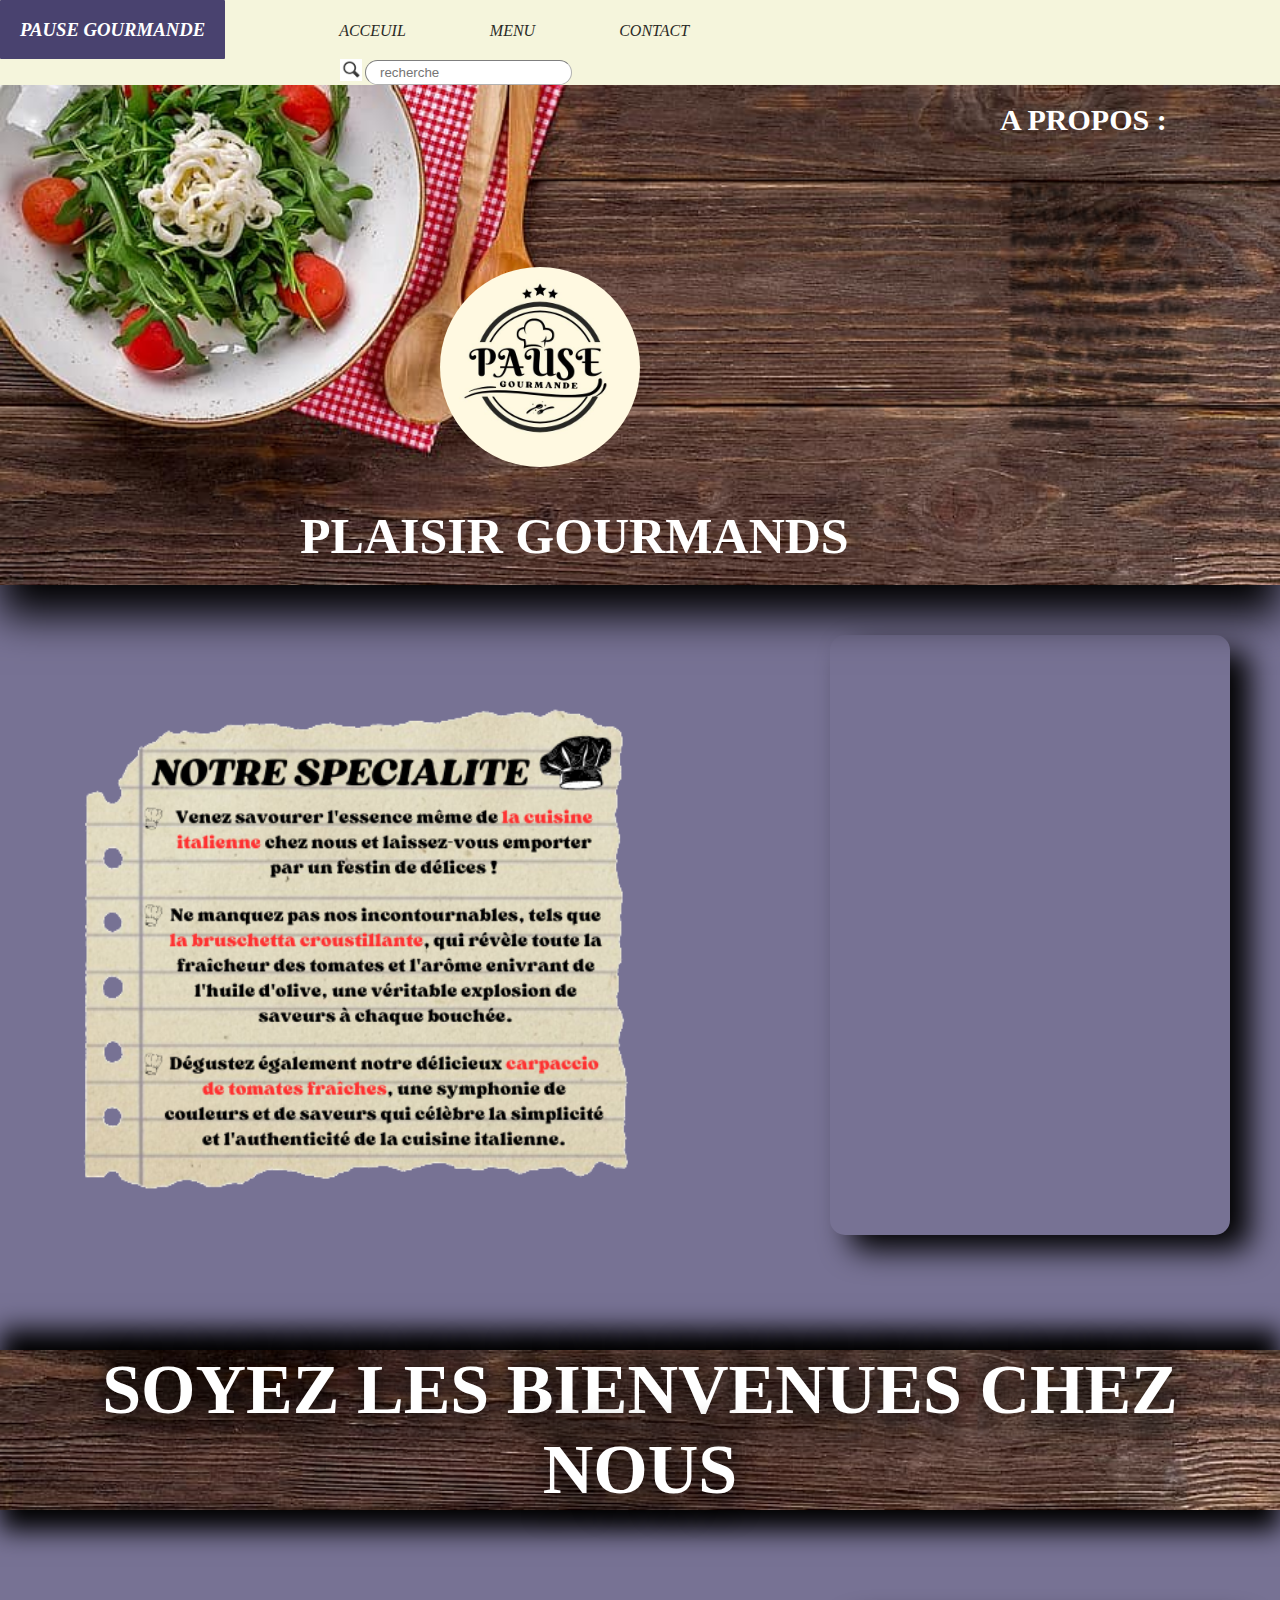
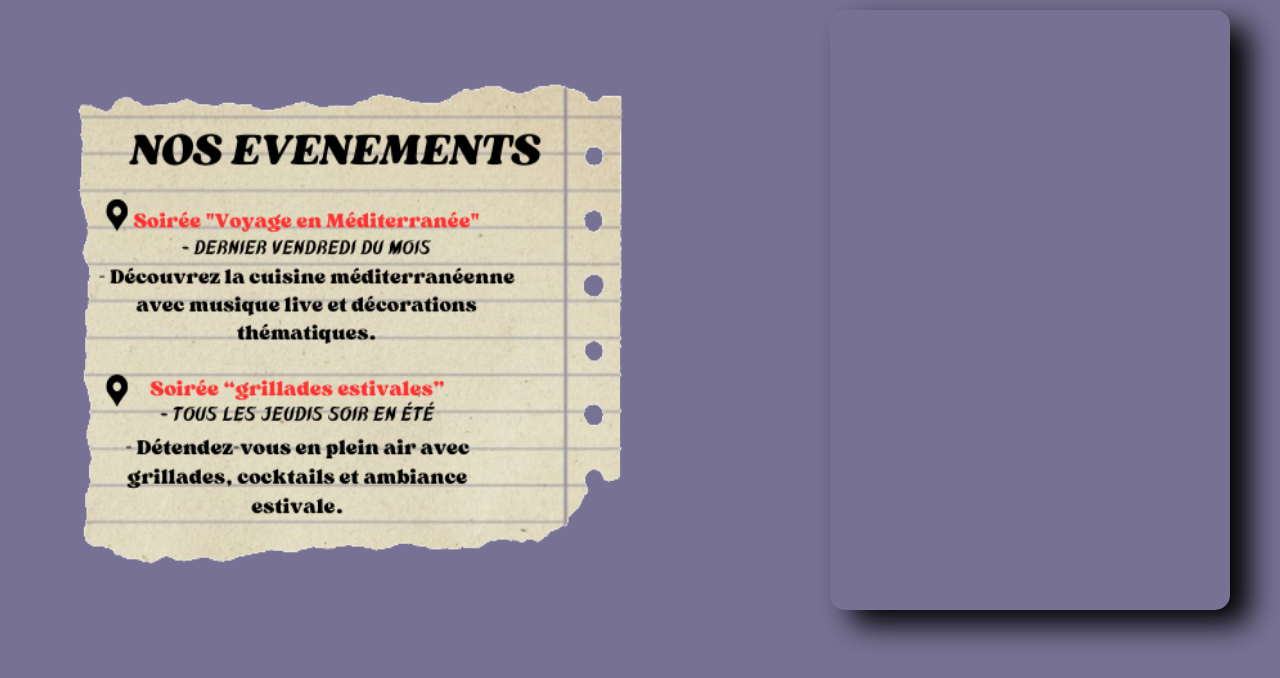
<file: index.html>
<!DOCTYPE html>
<html>
    <head>
        <title>PAUSE GOURMANDE</title>
        <meta charset="utf-8">
        <link rel="stylesheet" href="style.css">
        <meta name="desricption" content="enfin un site qui vous fera enter dans notre plaisir culinaire !">
        <link rel="icon" type="image/png" href="PG.png">
    </head>
    <body>
        
        
        <article class="menuu">
            <div class="logo"><h3>PAUSE GOURMANDE</h3></div>
            <div class="a"><a href="index.html" class="accueil" >ACCEUIL</a></div>
            <div class="a"><a href="menu.html" class="menu" target="_self">MENU</a></div>
            <div class="a"><a href="contact.html" class="contact" target="_self">CONTACT</a></div>
            
            
            <div class="input">
                <div class="losearch"><img src="download.jpg" alt="search" width="22px" height="22px"></div>
                <div class="search"></div>
                <input class="rech" type="search" placeholder="recherche">
            </div>
        </article>

           
      
        <header class="header">
            <br>
            <div class="apr">A PROPOS :</div>
            <footer class="intro"> 
                <div class="sav"></div>  
                <div class="ensavoir">
                <h3><strong>PAUSE GOURMANDE</strong>, Plongez dans une expérience culinaire inoubliable au cœur de notre restaurant. Des plats préparés avec soin, des ingrédients frais et une ambiance chaleureuse vous attendent.</h3> </div>  
            </footer>
            <p class="sous"><strong>PLAISIR GOURMANDS</strong></p>
        </header>
        
        
        <div class="tab2">
            <div class="slideshow">
                <div class="slide" style="background-image: url('image4.jpg');"></div>
                <div class="slide" style="background-image: url('image5.jpg');"></div>
                <div class="slide" style="background-image: url('image6.jpg');"></div>
              </div>
        </div>

        <div class="container1">
            <img class="image_f" src="NOTRE SPECIALITE (1).png"/>
        </div>

<div class="ecri"><h1 align="center">SOYEZ LES BIENVENUES CHEZ NOUS</h1></div>

        <div class="tab1">
            <div class="slideshow">
                <div class="slide" style="background-image: url('image1.jpg');"></div>
                <div class="slide" style="background-image: url('image2.jpg');"></div>
                <div class="slide" style="background-image: url('image3.jpg');"></div>
              </div>
        </div>

        <div class="container2">
            <img class="image_f2" src="NOS EVENEMENTS (1).png"/>
        </div>
    </body>
</html>
</file>
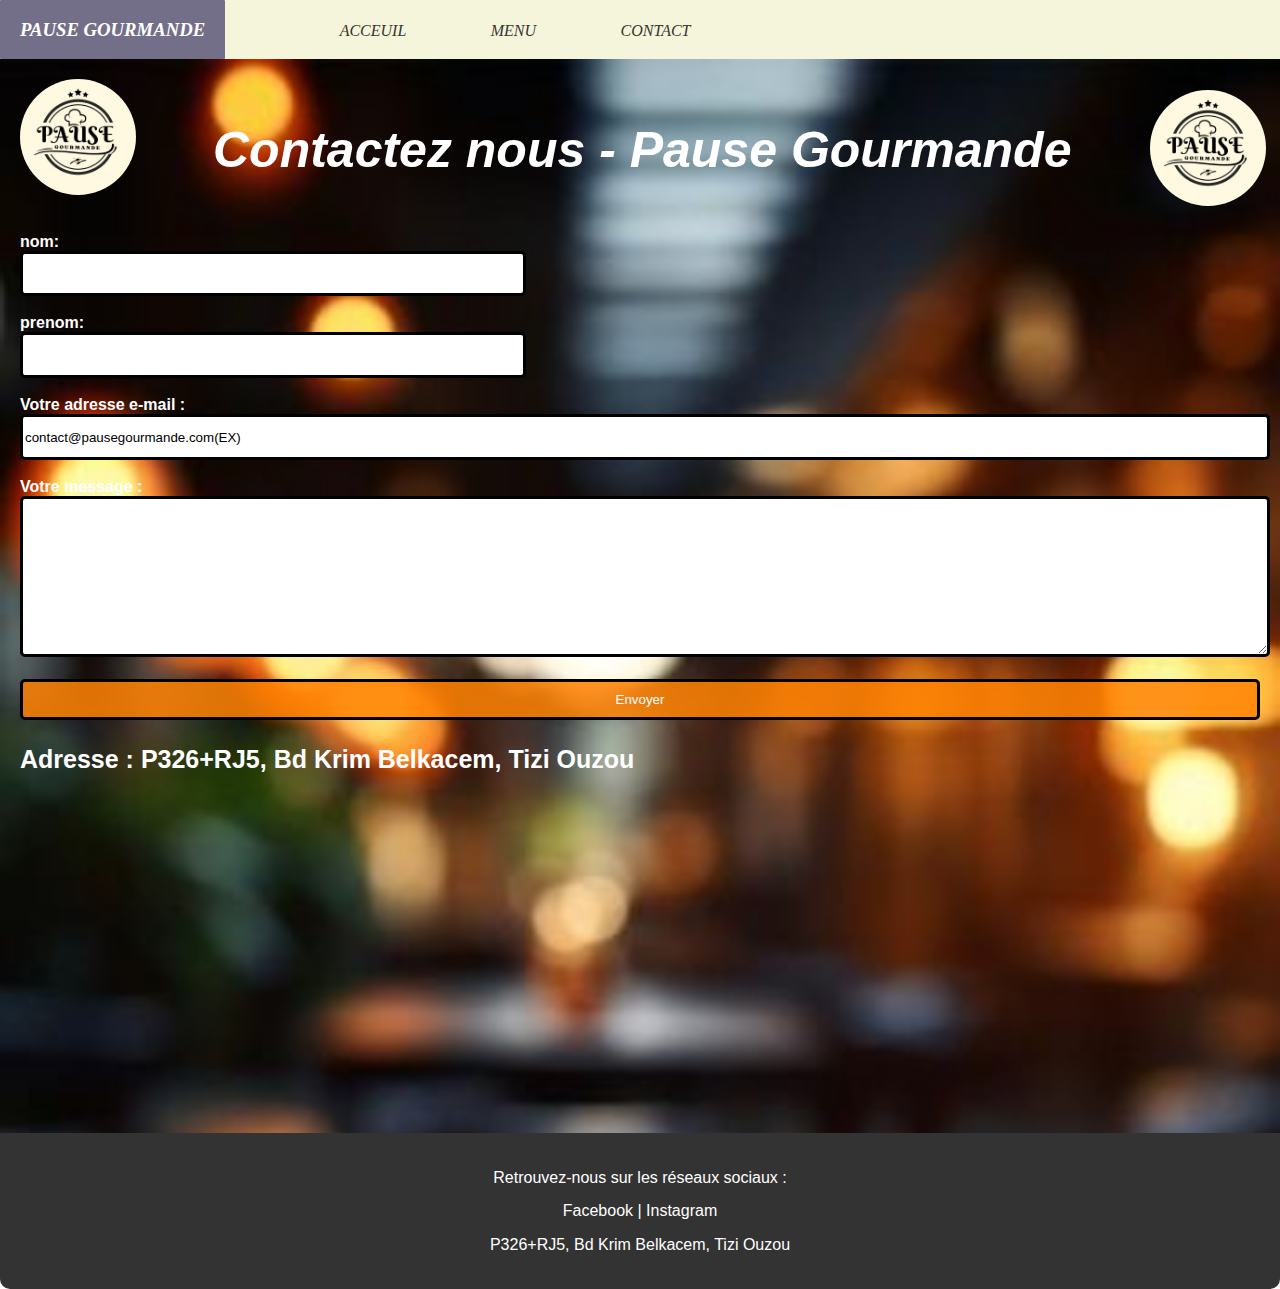
<file: contact.html>
<!DOCTYPE html>
<html lang="fr">
<head>
    <meta charset="UTF-8">
    <meta name="viewport" content="width=device-width, initial-scale=1.0">
    <title>Contact - Pause Gourmande</title>
    <link rel="stylesheet" href="contact.css">
    <link rel="icon" type="image/png" href="PG.png">

<div class="menuu">
<div class="logo"><h3>PAUSE GOURMANDE</h3></div>
<div class="a"><a href="index.html" class="acceuil">ACCEUIL</a></div>
<div class="a"><a href="menu.html" class="menu" target="_self">MENU</a></div>
<div class="a"><a href="contact.html" class="contact" target="_self">CONTACT</a></div></div>


   
</head>
<body>
    <div class="container">
    <footer class="introo"></footer>
    <footer class="introoo"></footer>
    
        <div class="cont">Contactez nous - Pause Gourmande</div> <br> <br> <br>
        
        
        <form action="submit.php" method="POST">

            <label for="nom">nom:</label><br>
            <input type="nom" id="email" name="nom"  required><br><br>

            <label for="prenom">prenom:</label><br>
            <input type="prenom" id="email" name="prenom" required><br><br>


            <label for="email">Votre adresse e-mail :</label><br>
            <input type="email" id="email" name="email" value="contact@pausegourmande.com(EX)" required><br><br>

            <label for="message">Votre message :</span></label><br>
            <textarea id="message" name="message" rows="4" required></textarea><br><br>

           <input type="submit" value="Envoyer">
        </form>
        
        <div class="adresses"><p>Adresse : P326+RJ5, Bd Krim Belkacem, Tizi Ouzou</p></div>
        <iframe id="map" src="https://www.google.com/maps/embed?pb=!1m18!1m12!1m3!1d3197.5409034391917!2d4.045045415256494!3d36.72334897996579!2m3!1f0!2f0!3f0!3m2!1i1024!2i768!4f13.1!3m3!1m2!1s0x127fb48c0bfa6c99%3A0x422edd2decceddf1!2sP326%2BRJ5%2C%20Boulevard%20Krim%20Belkacem%2C%20Tizi%20Ouzou!5e0!3m2!1sen!2sdz!4v1621272804575!5m2!1sen!2sdz" frameborder="0" style="border:0;" allowfullscreen="" aria-hidden="false" tabindex="0"></iframe>
    </div>

    <footer>
        <p>Retrouvez-nous sur les réseaux sociaux :</p>
        <a href="https://www.facebook.com/pause gourmande">Facebook</a> | <a href="https://www.instagram.com/_pause_gourmande">Instagram</a><br>
        <p>P326+RJ5, Bd Krim Belkacem, Tizi Ouzou</p>
    </footer>
</body>
</html>
</file>
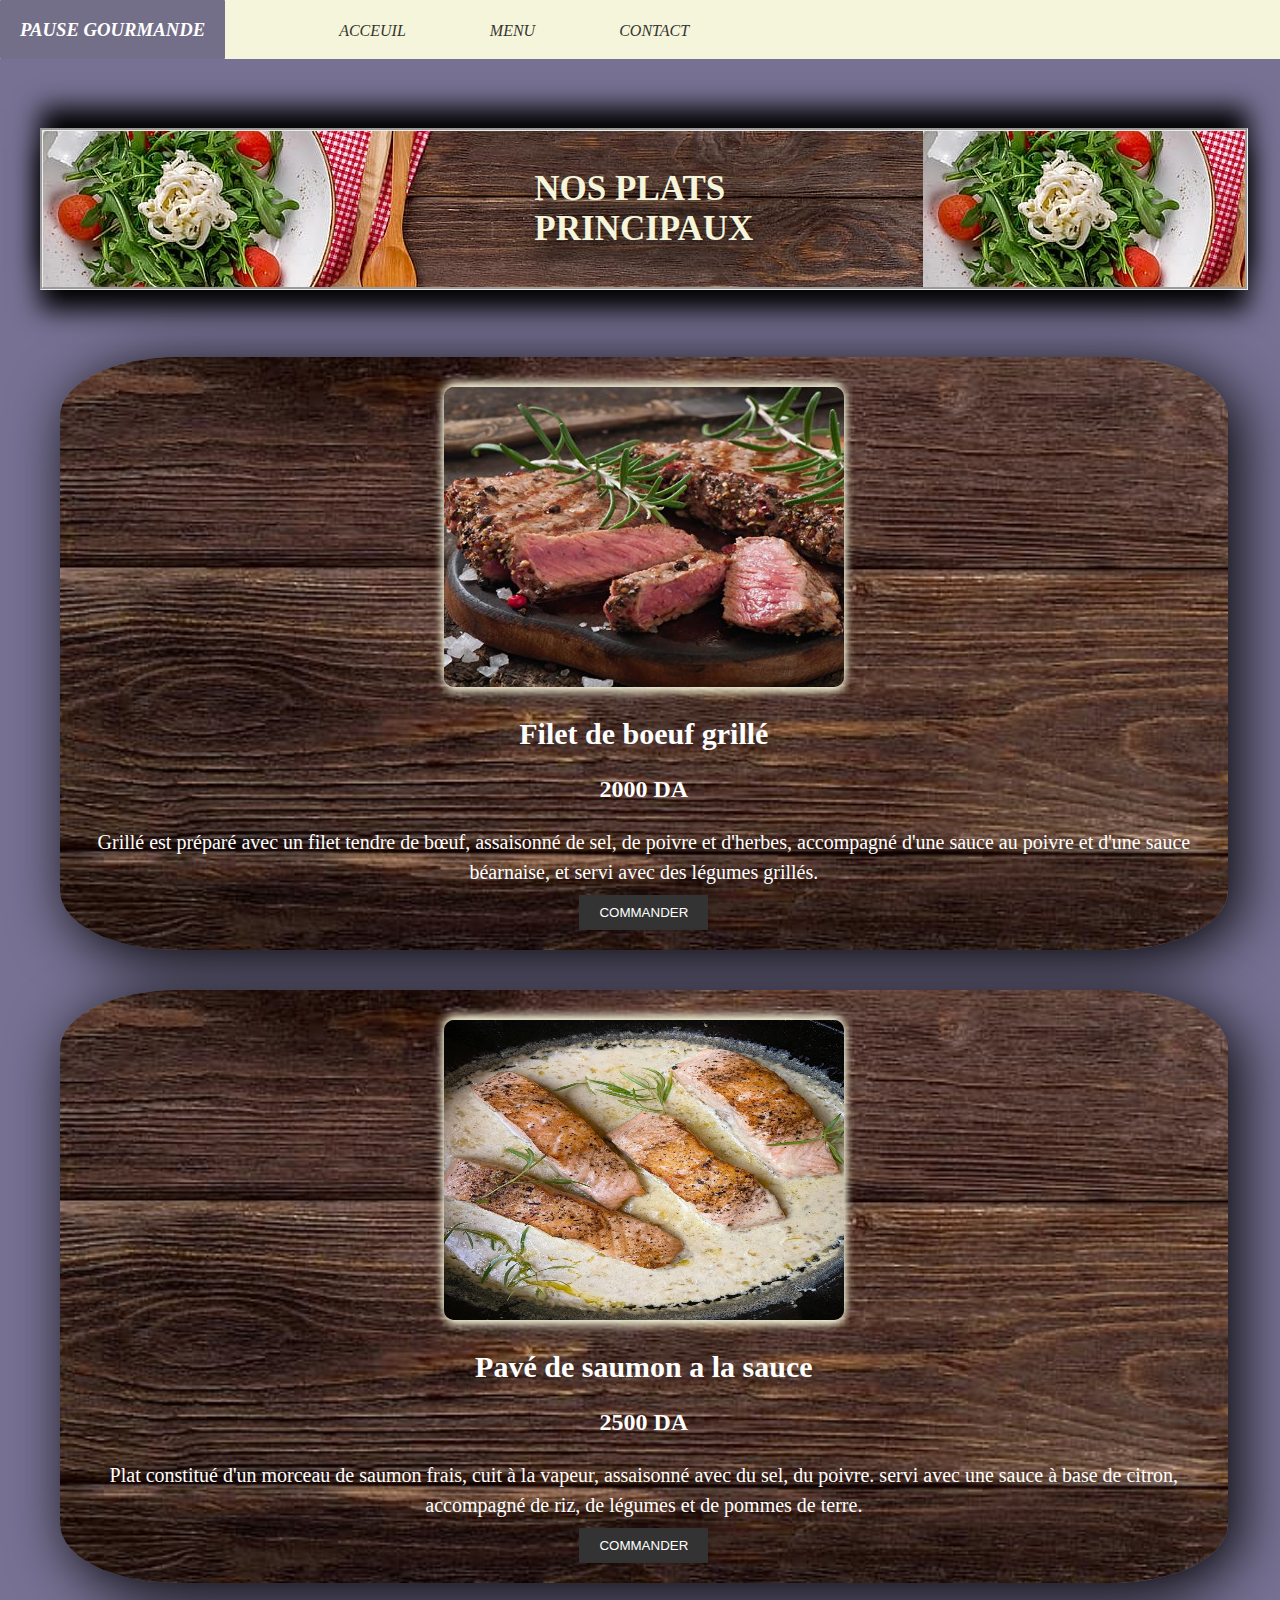
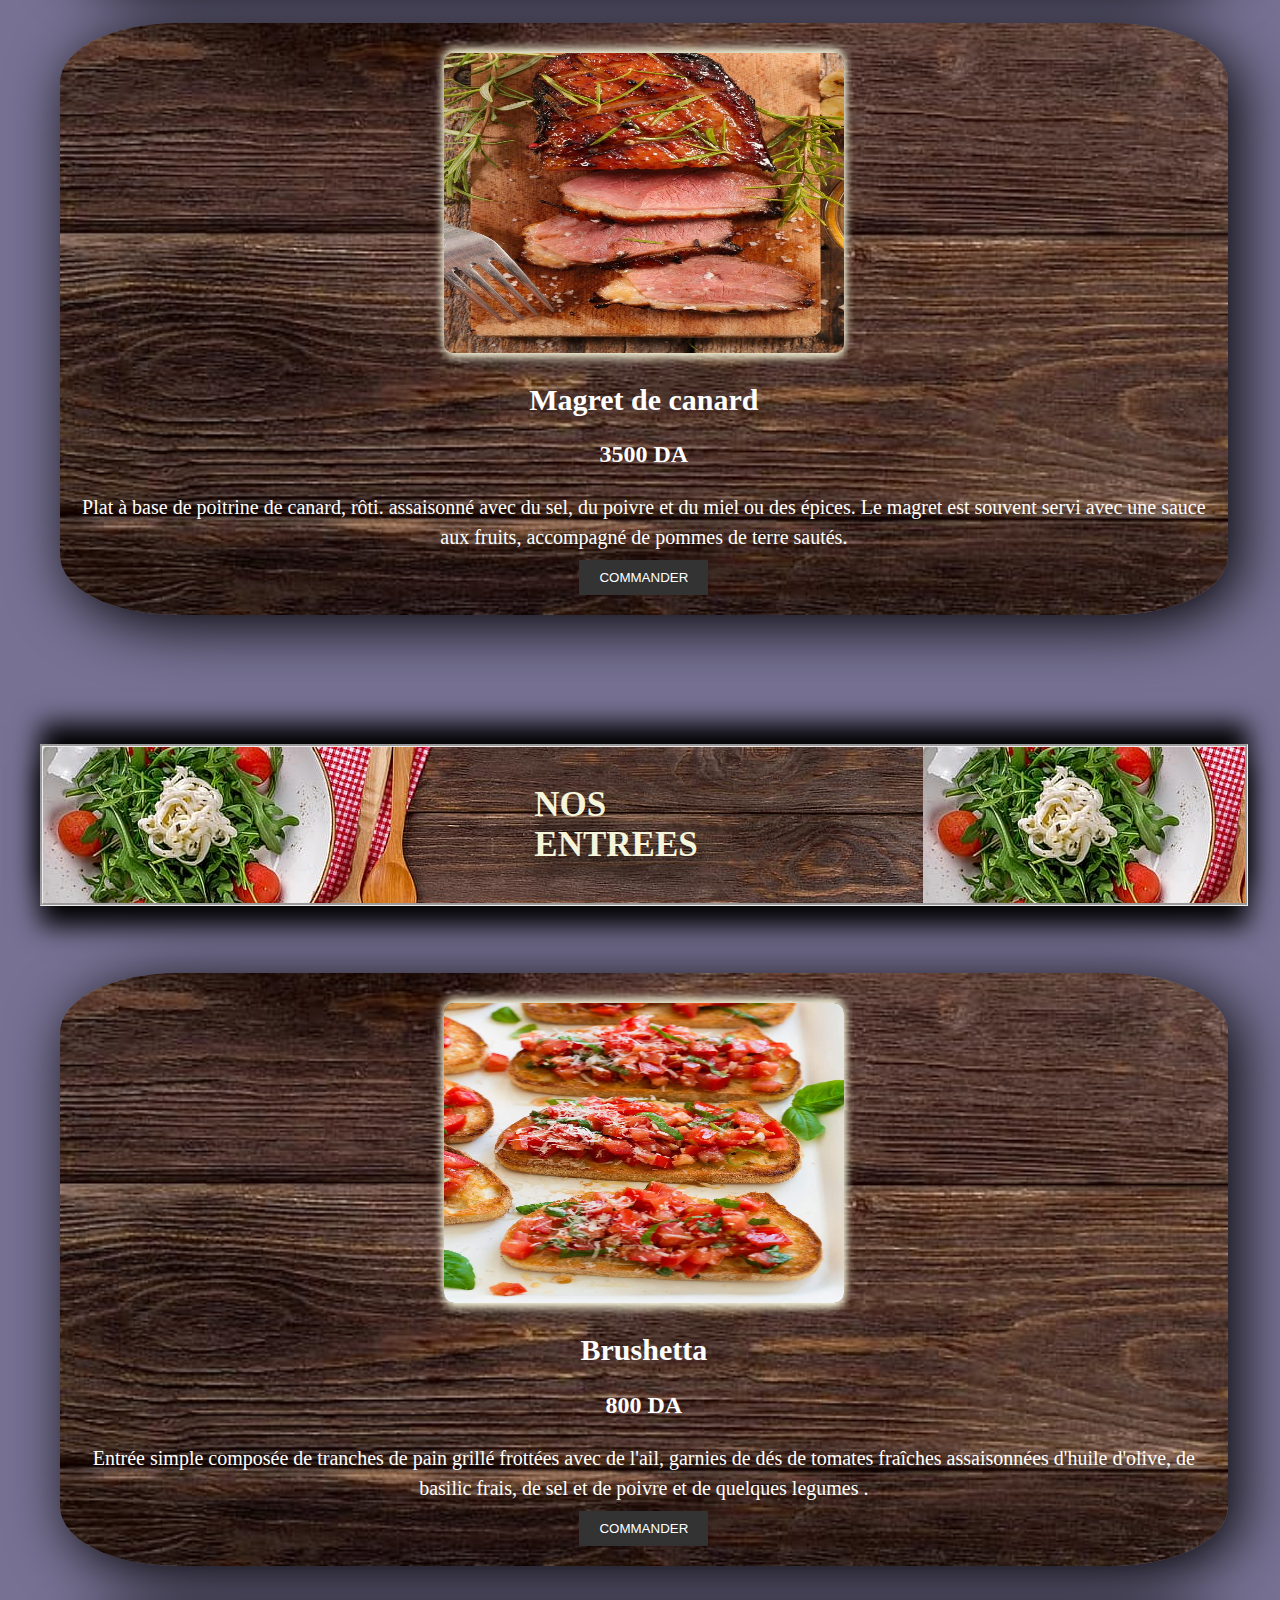
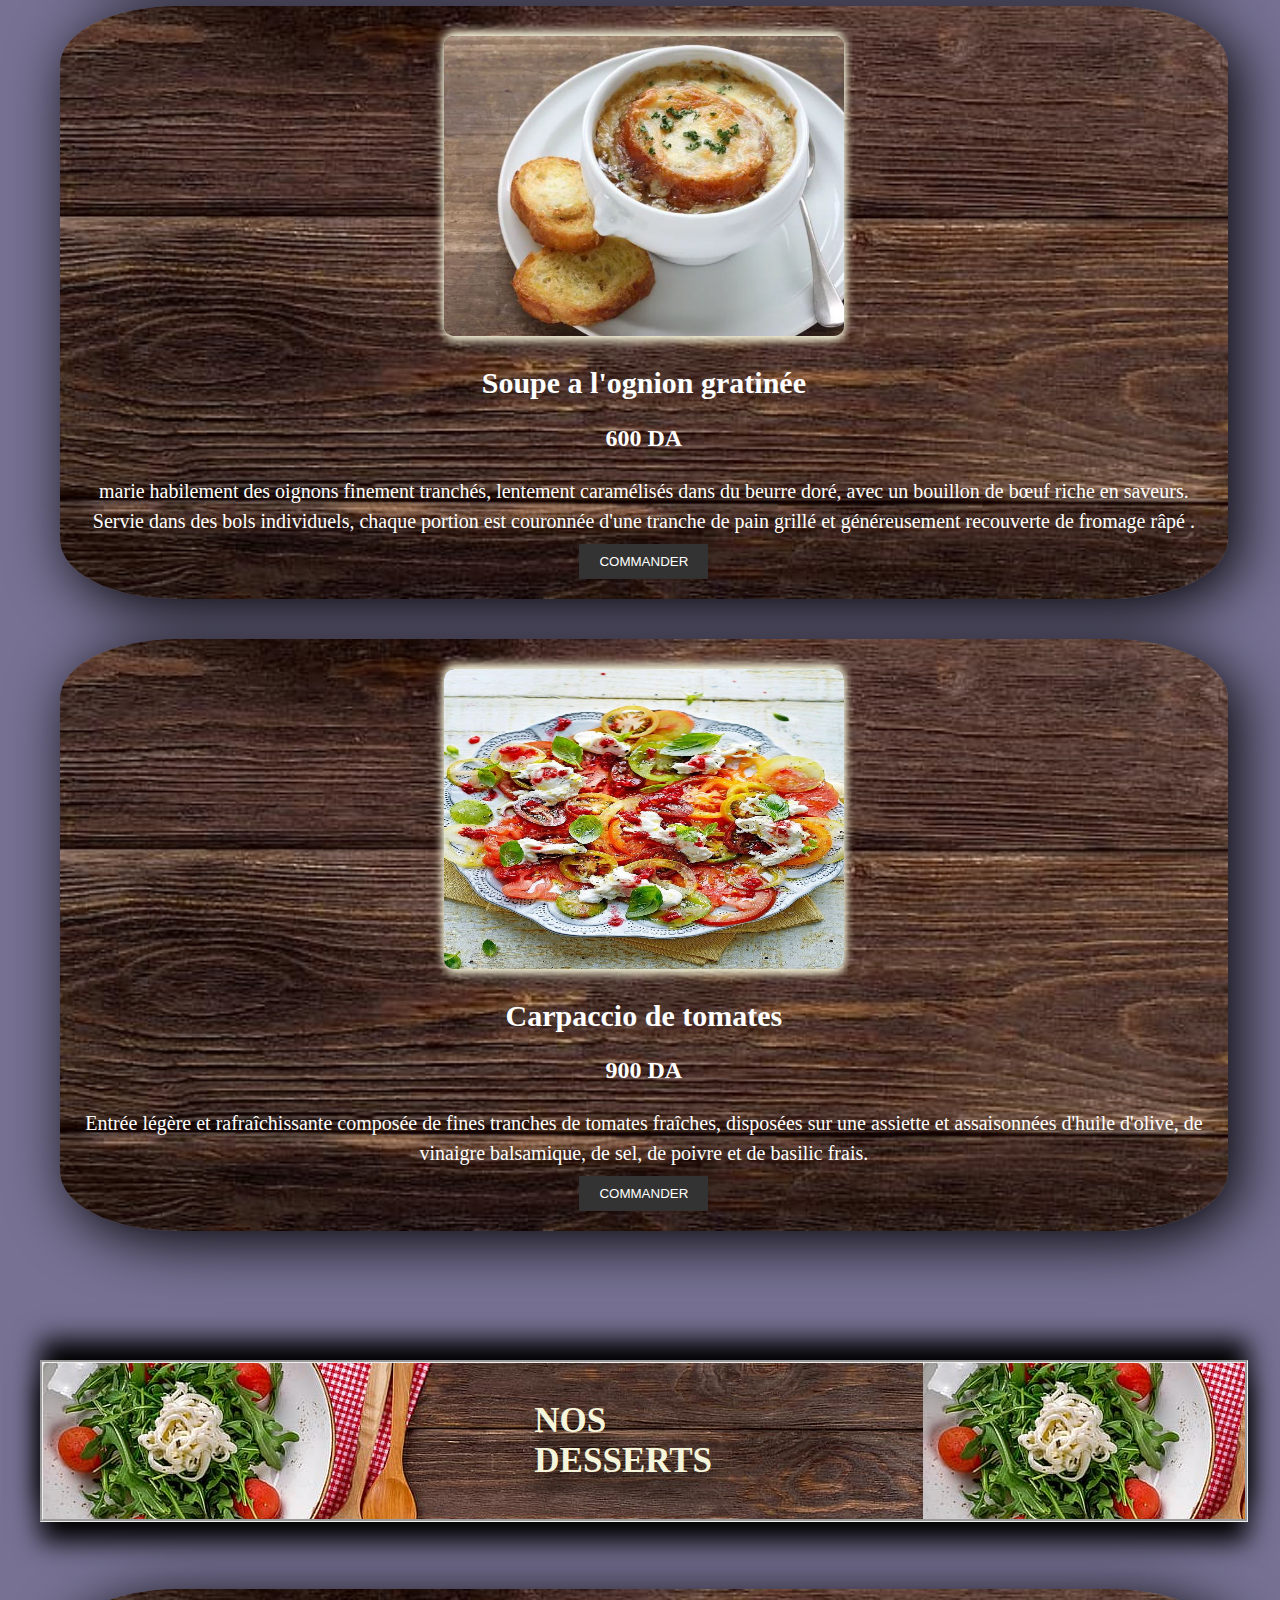
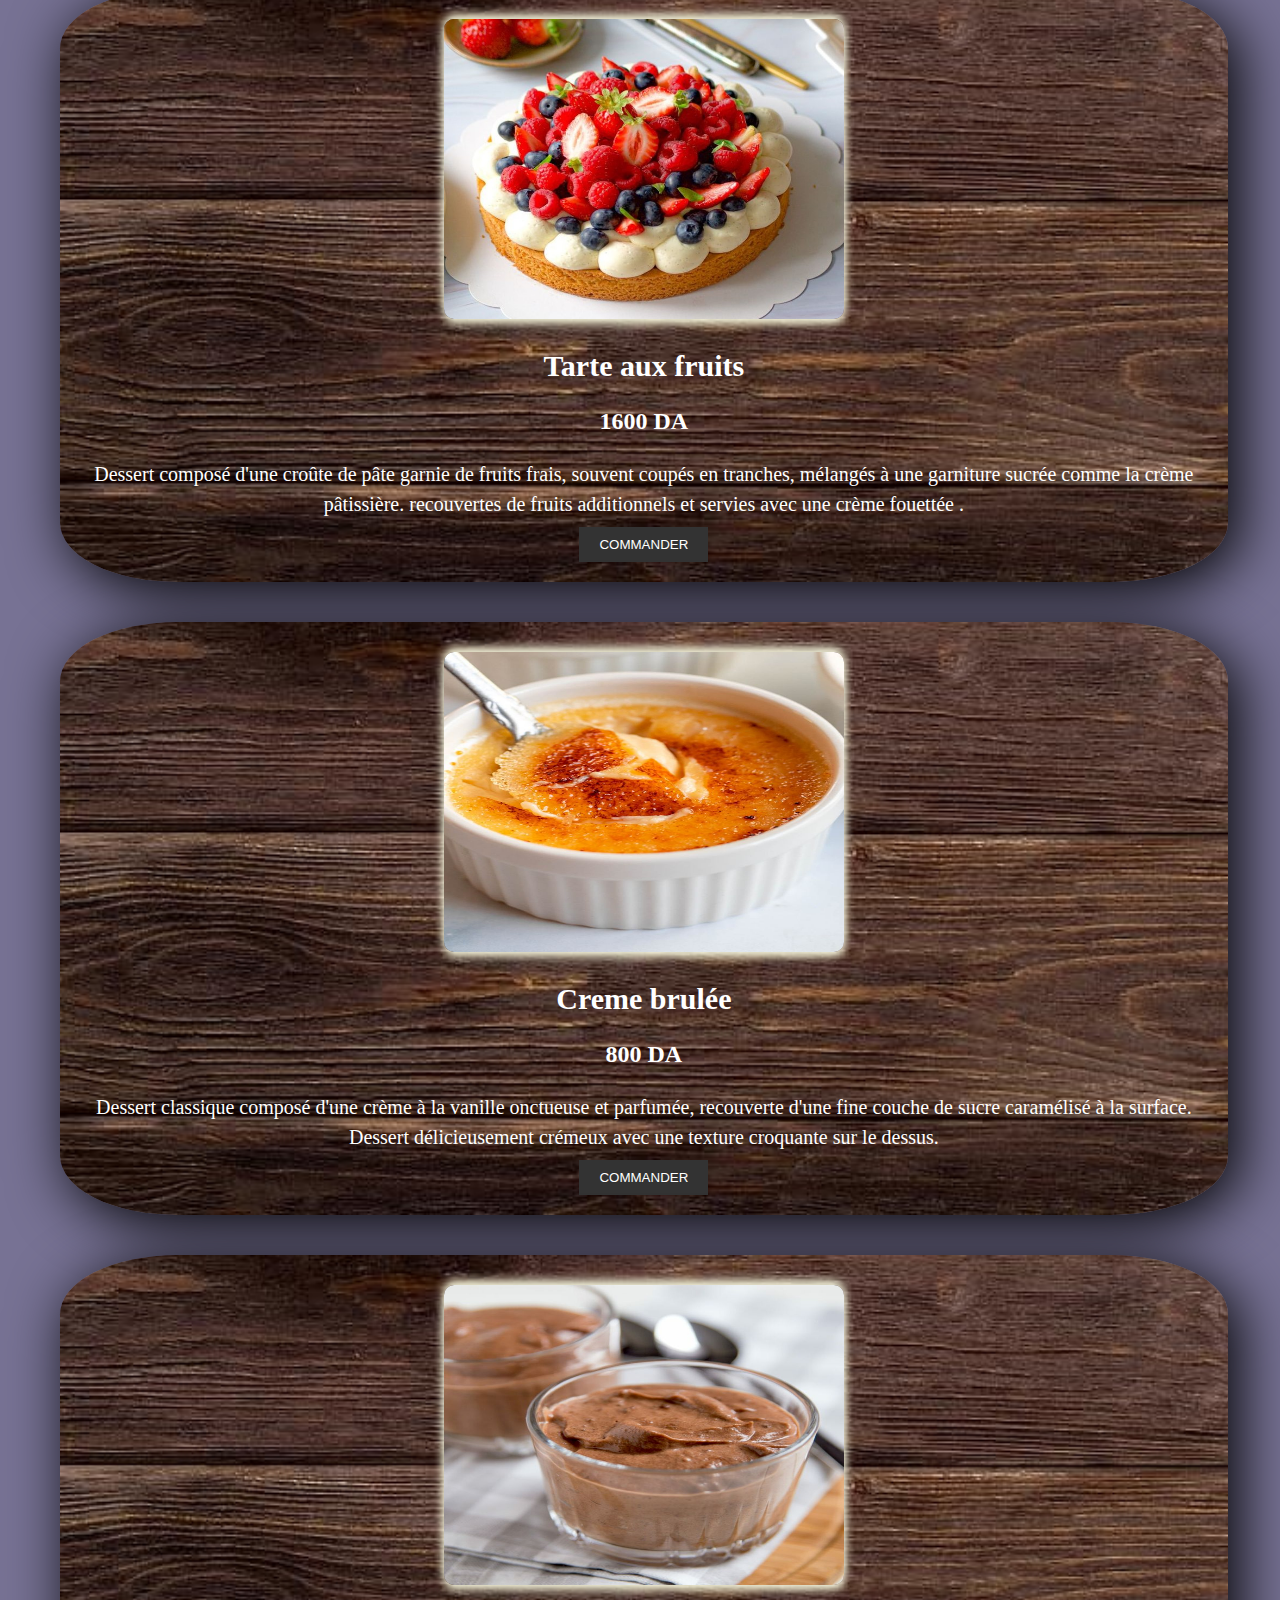
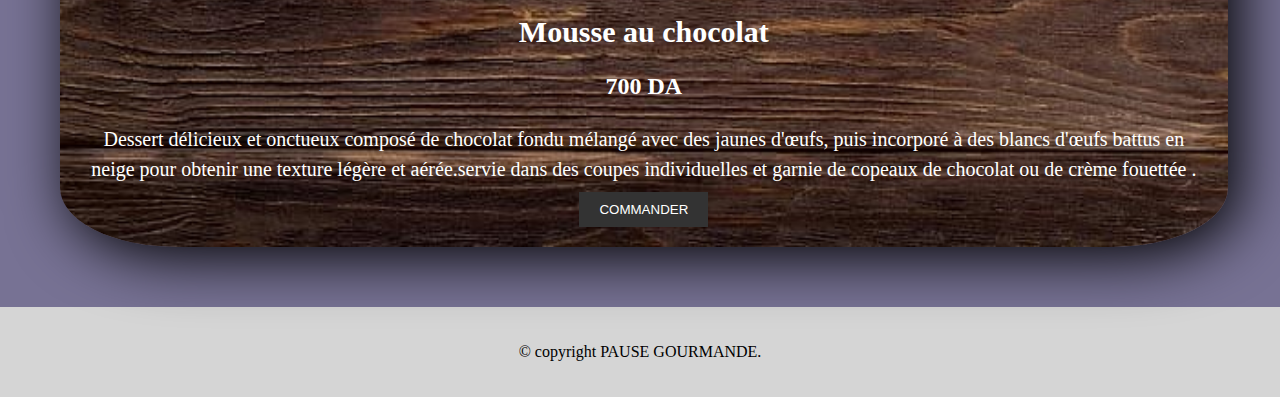
<file: menu.html>
<!DOCTYPE html>
<html>
<head>
  <title> 
     PAUSE GOURMANDE
 </title>
  <link rel="stylesheet" href="menu.css">
  <link rel="icon" type="image/png" href="PG.png">
</head>
  
<body>
<article class="menuu">
<div class="logo"><h3>PAUSE GOURMANDE</h3></div>
<div class="a"><a href="index.html" class="acceuil">ACCEUIL</a></div>
<div class="a"><a href="#" class="menu">MENU</a></div>
<div class="a"><a href="contact.html" class="contact" target="_self">CONTACT</a></div>
</article>

<main>
    <section class="section">
    <h2 class="category">
      NOS PLATS PRINCIPAUX </h2> <br>
    
    <div class="product">
      <img class="product-image" src="boeuf.jpg" alt="Produit 1">
      <h2>Filet de boeuf grillé</h2>
          <p class="plat-price">2000 DA</p>
          <p class="plat-description">Grillé est préparé avec un filet tendre de bœuf, assaisonné de sel, de poivre et d'herbes, accompagné d'une sauce au poivre et d'une sauce béarnaise, et servi avec des légumes grillés.<br></p>
          <form>
            <button type="submit">COMMANDER</button>
          </form>
    </div>
    <div class="product">
      <img class="product-image" src="Saumon,.jpg" alt="Produit 2">
      <h2>Pavé de saumon a la sauce</h2>
          <p class="plat-price">2500 DA</p>
          <p class="plat-description">Plat constitué d'un morceau de saumon frais, cuit à la vapeur, assaisonné avec du sel, du poivre. servi avec une sauce à base de citron, accompagné de riz, de légumes et de pommes de terre.<br></p>
          <form>
            <button type="submit">COMMANDER</button>
          </form>
    </div>
    <div class="product">
      <img class="product-image" src="Magrets de canard,.jpg" alt="Produit 3">
      <h2>Magret de canard</h2>
          <p class="plat-price">3500 DA</p>
          <p class="plat-description">Plat à base de poitrine de canard, rôti. assaisonné avec du sel, du poivre et du miel ou des épices. Le magret est souvent servi avec une sauce aux fruits, accompagné de pommes de terre sautés.<br></p>
          <form>
            <button class="submit" type="submit">COMMANDER</button>
          </form>
    </div>
    </section>


    <section class="section">
      <h2 class="category">NOS ENTREES</h2> <br>
      
      <div class="product">
        <img class="product-image" src="brushetta.jpg" alt="Produit 4">
        <h2>Brushetta</h2>
            <p class="plat-price">800 DA</p>
            <p class="plat-description">Entrée simple composée de tranches de pain grillé frottées avec de l'ail, garnies de dés de tomates fraîches assaisonnées d'huile d'olive, de basilic frais, de sel et de poivre et de quelques legumes .<br></p>
            <form>
              <button type="submit">COMMANDER</button>
            </form>
      </div>
      <div class="product">
        <img class="product-image" src="Soupe à l'oignon.jpg" alt="Produit 5">
        <h2>Soupe a l'ognion gratinée</h2>
            <p class="plat-price">600 DA</p>
            <p class="plat-description">marie habilement des oignons finement tranchés, lentement caramélisés dans du beurre doré, avec un bouillon de bœuf riche en saveurs. Servie dans des bols individuels, chaque portion est couronnée d'une tranche de pain grillé et généreusement recouverte de fromage râpé .<br></p>
            <form>
              <button type="submit">COMMANDER</button>
            </form>
      </div>
      <div class="product">
        <img class="product-image" src="Tomato carpaccio _ Jamie magazine recipes.jpg" alt="Produit 6">
        <h2>Carpaccio de tomates</h2>
            <p class="plat-price">900 DA</p>
            <p class="plat-description">Entrée légère et rafraîchissante composée de fines tranches de tomates fraîches, disposées sur une assiette et assaisonnées d'huile d'olive, de vinaigre balsamique, de sel, de poivre et de basilic frais. <br></p>
            <form>
              <button class="submit" type="submit">COMMANDER</button>
            </form>
      </div>
      </section>

      <section class="section">
        <h2 class="category">NOS DESSERTS</h2> <br>
        
        <div class="product">
          <img class="product-image" src="tarte.jpg" alt="Produit 7">
          <h2>Tarte aux fruits</h2>
              <p class="plat-price">1600 DA</p>
              <p class="plat-description">Dessert composé d'une croûte de pâte garnie de fruits frais, souvent coupés en tranches, mélangés à une garniture sucrée comme la crème pâtissière. recouvertes de fruits additionnels et servies avec une crème fouettée .<br></p>
              <form>
                <button type="submit">COMMANDER</button>
              </form>
        </div>
        <div class="product">
          <img class="product-image" src="Creme Brulee.jpg" alt="Produit 8">
          <h2>Creme brulée </h2>
              <p class="plat-price">800 DA</p>
              <p class="plat-description">Dessert classique composé d'une crème à la vanille onctueuse et parfumée, recouverte d'une fine couche de sucre caramélisé à la surface. Dessert délicieusement crémeux avec une texture croquante sur le dessus. <br></p>
              <form>
                <button type="submit">COMMANDER</button>
              </form>
        </div>
        <div class="product">
          <img class="product-image" src="Mousse au chocolat.jpg" alt="Produit 9">
          <h2>Mousse au chocolat</h2>
              <p class="plat-price">700 DA</p>
              <p class="plat-description">Dessert délicieux et onctueux composé de chocolat fondu mélangé avec des jaunes d'œufs, puis incorporé à des blancs d'œufs battus en neige pour obtenir une texture légère et aérée.servie dans des coupes individuelles et garnie de copeaux de chocolat ou de crème fouettée .<br></p>
              <form>
                <button class="submit" type="submit">COMMANDER</button>
              </form>
        </div>
        </section>
  </main>
  
  <footer>
    <p>© copyright PAUSE GOURMANDE.</p>
  </footer>
  
</body>
</html>
</file>
<file: style.css>
body{
   margin: 0;
   background-color:rgba(48, 41, 92, 0.658);
   background-size: cover;
   width:cover;
}

.header{
   margin-top: 0;
   margin-left: 0;
   margin-bottom:20px;
   width: cover;
   height: 500px;
   background-image: url(backcuisine.jpg) ;
   background-size:cover; 
   box-shadow: 0 30px 40px black;
   
}
.intro{
   background-image: url(PG.jpg);
   background-size: cover;
   height: 200px;
   width: 200px;
   margin-left: 440px;
   margin-top: 130px;
   border-radius: 100px;
   
   

}
.sav{
   margin-left: 200px;
   margin-bottom:200px;
   color: rgb(255, 255, 255);

}
.savoir{
   font-size: 20px;
   display: inline;
}
.ensavoir{
   display:inline-block;
   width: 200px;
   position: right;
   margin-right:0 ;
   margin-left: 570px;
   margin-top: -170px; 
   color: rgb(0, 0, 0);
   font-family:Comic Sans MS;
   font-size: 17px;
   filter: blur(2.2px);

   

}
.a{
   display: inline-block;
}
.sav{
   position: right;
   margin-left: 500px;
   color: rgb(255, 255, 255);
   font-family:Comic Sans MS;
   font-size: 25px;
   height: 20px;
   width: 150px;
   margin-top: 40px;
   margin-bottom: 0;
   display: inline-block;

}
.sous{
   margin-left: 300px;
   margin-top: 40px;
   color: rgb(255, 255, 255);
   font-family:Ink Free;
   font-size: 50px;

}

.tab2 {
   width: 400px;
   height: 600px;
   margin-left: 830px;
   margin-top: 50px;
   margin-bottom: 50px;
   border-radius: 15px;
   box-shadow: 20px 15px 30px rgb(0, 0, 0);
   overflow: hidden;
 }

.tab1 {
   width: 400px;
   height: 600px;
   margin-left: 830px;
   margin-top: 200px;
   margin-bottom: 50px;
   border-radius: 15px;
   box-shadow: 20px 15px 30px rgb(0, 0, 0);
   overflow: hidden;
 }


 .slideshow {
   width: 100%;
   height: 100%;
   position:relative;
 }
 
 .slide {
   width: 100%;
   height: 100%;
   position: absolute;
   opacity: 0;
   background-size: cover;
   background-position: center;
   animation: slide 10s infinite;
 }
 
 .slide:nth-child(1) {
   animation-delay:0s;
 }
 
 .slide:nth-child(2) {
   animation-delay: 5s;
 }
 
 .slide:nth-child(3) {
   animation-delay: 10s;
 }
 

 @keyframes slide {
   0% {
     opacity: 0;
   }
   20% {
     opacity: 1;
   }
   80% {
     opacity: 1;
   }
   100% {
     opacity: 0;
   } }

.menuu{
   padding: 0;
   display:inline-block;
   margin: 0;
   width: 100%;
   position:static;
   background-color:beige ;
   


}
.search{
   display: inline-block;
   margin-left: 360px;
   background-size: cover;
   width: 1px;


}
.losearch{
   width: 50px;
   margin-left: 340px;
   height: 0.2px;
}
.input{
   display: inline-block;

}
.rech{
   border-radius:15px ;
   padding: 4px;
   padding-inline: 14px;
   border-color: rgba(128, 128, 128, 0.603);
   border-width: 1.2px;
}
.logo{
   display:inline-block;
   margin-right: 70px;
   font-style: oblique;
   color: rgb(255, 255, 255);
   background-color: rgba(48, 41, 92, 0.658);
   padding-inline: 20px;
   font-family:Ink Free;
   border-radius: 1px;
   
   

}
.titre{
   margin-top: 15px;
   margin-inline:350px;
   margin-bottom: 100px;
   color: rgb(206, 206, 162);
   font-style: oblique;
}
.bien{
   margin-top: 40px;
   margin-bottom: 10px;
   margin-inline:390px;
   color: rgb(66, 66, 61);
   padding-bottom: 0;
   font-style: oblique;

}
.accueil{
     margin-inline: 30px;
     color: rgb(43, 43, 39);
     font-style:oblique;
     padding: 10px;
     font-family: mv boli;
     text-decoration: none;
   


}

.contact{
   margin-inline: 30px;
   color: rgb(43, 43, 39);
   font-style:oblique;
   padding: 10px;
   font-family: mv boli;
   text-decoration: none;
   


}
.menu{
   margin-inline: 30px;
   color: rgb(43, 43, 39);
   font-style:oblique;
   padding: 10px;
   font-family:mv boli;
   text-decoration: none;

}
.close{
   width: 1330px;
   height: 50px;
   margin-top: 50px;
   display: inline-flex;


}
.txtf{
   margin-left: 575px;
   font-family: Candara;
   font-size:14px ;
   margin-left: 0.1px;



}
.final{
   width: 1330px;
   height: 300px;
   
   background-size: cover;
   background-color: rgb(204, 204, 204);
   font-size: 12px;
   
}

.plus{
   display: inline-flex;
   color: gray;
}

.pr{
   margin-top: 100px;
   margin-left: 500px;
}
.nm{
   margin-left: 90px;
}
.product{
   margin-left:0px;
   display: flex;
   margin-block: 50px;

}
.fff{
   margin-inline: 100px;   
}
.fi{
   color: gray;
}
.mm{
   color: gray;
}
.nn{
   color: gray;
}
.a:hover{
   background-color: rgba(76, 70, 109, 0.493);
   padding-block: 16px;
   padding-inline: 0.1px;
   padding-top: 17.5px;
   color: #ffff;
   border-radius: 4px;
   

}
.co{
   color: gray;
}


.ensavoir:hover{
   color: rgb(209, 193, 193);
   filter: blur(0);
}
.logo:hover{
   background-color: rgba(16, 6, 75, 0.753);
}
.rech:hover{
   background-color: rgba(128, 128, 128, 0.466);
}
.titles{
   color: black;
   font-size: 16px;
}

.apr{
position: right;
margin-left:1000px;
color: #ffff;
font-family:Ink Free;
font-weight:900;
font-size: 30px;

}
.container1 {
   position: cover;
   width:900px; 
}

.image_f {
   width: 900px;
   height: 700px;
   margin-top:-700px;
   margin-left:-100px;
}


.container2 {
   position: cover;
   width: 700px; 
}

.image_f2 {
   width: 900px;
   height: 700px;
   margin-top:-750px;
   margin-left: -100px;

}


.ecri{
   font-size:35px;
   font-family:Cambria, Cochin, Georgia, Times, 'Times New Roman', serif;
   color :rgb(255, 255, 255);
   font-weight: 800px;
   margin-bottom: -100px;
   background-image: url(backcuisine2.jpg);
   box-shadow: 0px 20px 25px rgb(0, 0, 0) ,0px -20px 25px rgb(0, 0, 0);
   background-size: cover;
   text-shadow:  0px 20px 25px rgb(0, 0, 0),0px -20px 25px rgb(0, 0, 0);
}
</file>
<file: contact.css>
header {
	padding:0;
	display:flex;
	background-size: cover;
	margin:0;
	width: 1349px;
	height: 55.44px;
	background-color: #ff0000ae;
	position: fixed;
	
  }
  .a{
	display: inline-block;
	padding-top: 17.5px;
  
  }
  .input{
	display: inline-block;
  }

  .search{
	display: inline-block;
	margin-left: 400px;
	background-size:cover ;
   
  }
  .rech{
	border-radius: 15px;
	padding: 4px;
	padding-inline: 14px;
	border-color: #818181;
	border-width: 1px;
	margin-top: 17.5px;
  }
  
  .psearch{
	width: 50px;
	margin-left: 380px;
	height: 0.2px;
  }
  .acceuil{
	margin-inline: 30px;
	color: #36362f;
	font-style: oblique;
	font-family: mv boli;
	text-decoration: none;
	margin-left: 40px;
	
	
	
	}
	.contact{
	  margin-inline: 30px;
	  color: #36362f;
	  font-style: oblique;
	  padding: 10px;
	  font-family: mv boli;
	  text-decoration: none; 
	}
	.menu{
	  margin-inline: 30px;
	color: #36362f;
	font-style: oblique;
	padding: 10px;
	font-family: mv boli;
	text-decoration: none;
	margin-left: 40px;
	}
	.a:hover{
	  background-color: #47426573;
	  padding-block: 16px;
	  padding-inline: 0.1px;
	  padding-top: 17.5px;
	  color: #ffffff;
	  border-radius: 4px;
	}
	footer {
		background-color:#c1c1c1ae;
		padding: 20px;
		text-align: center;
	  }
	  
	  body {
		  font-family: Arial, sans-serif;
		  margin: 0;
		  padding: 0;
		  
	  }
	  .container {
		  max-width: cover;
		  margin: cover;
		  padding: 20px;
		  background-size: cover;
		  background-image: url(O\ ambiente\ do\ restaurante\ fica\ desfocado\ atrás\ da\ superfície\ superior\ de\ uma\ mesa\ de\ madeira\ papel\ de\ parede\ vertical\ para\ celular\ _\ Foto\ Premium.jpg);
		  background-color: black;
		  border-radius: 0px;
		  box-shadow: 0 0 10px rgba(255, 0, 0, 0.1);
	  }
	  h1 {
		  text-align: center;
		  color: #333;
	  }
	  p {
		  margin-bottom: 15px;
	  }
	  label {
		  font-weight: bold;
		  color: #fff;
	  }
	  input[type="email"],
	  textarea {
		  width: 100%;
		  margin-bottom: 0px;
		  border: 3px solid #000000;
		  border-radius: 5px;
		  height: 1cm;
	  }

	  input[type="message"],
	  textarea{
		  height:4cm;
		}

	  input[type="submit"] {
		  width: 100%;
		  padding: 10px;
		  background-color: #ff8204db;
		  color: #fff;
		  border: none;
		  border-radius: 5px;
		  cursor: pointer;
		  border: 3px solid #000000;
		  transition: background-color 0.3s ease;
	  }
	  input[type="submit"]:hover {
		  background-color: #000000c2;
	  }
	  #map {
		  width: 100%;
		  height: 300px;
		  margin-bottom: 20px;
		  border-radius: 5px;
	  }
	  footer {
		  background-color: #333;
		  padding: 20px;
		  text-align: center;
		  color: #fff;
		  border-radius: 0 0 10px 10px;
	  }
	  footer a {
		  color: #fff;
		  text-decoration: none;
	  }
	  footer a:hover {
		  text-decoration: underline;
	  }

	  .adresses {
		color: #ffffff;
		font-size: 25px;
		font-family: 'Gill Sans', 'Gill Sans MT', Calibri, 'Trebuchet MS', sans-serif;
		font-weight: 900;
		margin-bottom:0px;
		margin-top:0px;
		
	  }
	  .cont {
		color: rgb(255, 255, 255);
		font-style: oblique;
		margin-top:-85px;
		margin-bottom:0px;
		margin-left: 193px;
		margin-right: 0px;
		font-size: 50px;
		font-weight:bold;
	  }
	  .introo{
		background-image: url(PG.jpg);
		background-size:cover;
		height:2cm;
		width: 2cm;
		margin-left:0px;
		border-radius:180px;
	}
	.introoo{
		background-image: url(PG.jpg);
		background-size:cover;
		height:2cm;
		width: 2cm;
		margin-top: -105px;
		margin-left:1130px;
		border-radius:180px;}

.menuu{
padding: 0;
display:inline-block;
margin: 0;
width: 100%;
position:static;
background-color:beige ;
}

.logo{
	display:inline-block;
	margin-right: 70px;
	font-style: oblique;
	color: rgb(255, 255, 255);
	background-color: rgba(48, 41, 92, 0.658);
	padding-inline: 20px;
	font-family:Ink Free;
	border-radius: 1px;
	
	
 
 }

 input[type="nom"]{
	 width: 40%;
	 margin-bottom: 0px;
	 border: 1px solid #ccc;
	 border-radius: 5px;
	 height: 1cm;
	 border: 3px solid #000000;
 }

 input[type="prenom"]{
	 width: 40%;
	 margin-bottom: 0px;
	 border: 1px solid #ccc;
	 border-radius: 5px;
	 height: 1cm;
	 border: 3px solid #000000;
 }
</file>
<file: menu.css>
body{
  margin: 0;
}


header {
  padding:0;
  display:flex;
  background-size: cover;
  margin:0;
  width: 1349px;
  height: 55.44px;
  position: static;
}
.a{
  display: inline-block;
  padding-top: 17.5px;
}
.input{
  display: inline-block;
}
.logo{
  display: inline-block;
  margin-right: 80px;
  font-style: oblique;
  color: rgb(255, 255, 255);
  background-color: rgba(48, 41, 92, 0.658);
  padding-inline: 20px;
  padding-top: 0px;
  font-family: Ink Free;
  border-radius: 1px;
}
.rech{
  border-radius: 15px;
  padding: 4px;
  padding-inline: 14px;
  border-color: #818181;
  border-width: 1px;
  margin-top: 17.5px;
}

.psearch{
  width: 50px;
  margin-left: 380px;
  height: 0.2px;
}
.acceuil{
  margin-inline: 30px;
  color: #36362f;
  font-style: oblique;
  font-family: mv boli;
  text-decoration: none;
  
  
  }
  .contact{
    margin-inline: 30px;
    color: #36362f;
    font-style: oblique;
    padding: 10px;
    font-family: mv boli;
    text-decoration: none; 
  }
  .menu{
    margin-inline: 30px;
  color: #36362f;
  font-style: oblique;
  padding: 10px;
  font-family: mv boli;
  text-decoration: none;
  margin-left: 40px;
  }
  .a:hover{
    background-color: #47426573;
    padding-block: 16px;
    padding-inline: 0.1px;
    padding-top: 17.5px;
    color: #ffffff;
    border-radius: 4px;
  }


main {
  display: inline-flex;
  flex-wrap: wrap;
  justify-content: space-around;
  align-items: center;
  padding: 0px;
  margin-top: 0px; 
  background-color: rgba(48, 41, 92, 0.658);
  background-size:cover;
  background-position: cover;
  
}
.section{
  display: inline-flex;
  flex-wrap: wrap;
  justify-content: space-around;
  align-items: center;
  padding: 40px;
 
}


.product {
  margin: 20px;
  padding: 20px;
  padding-top: 30px;
  border: #363131;
  border-radius: 10%;
  text-align: center;
  background-image: url(backcuisine2.jpg);
  background-size: cover;
  color: #fff;
  font-size: 20px;
  font-family:Comic Sans MS;
  box-shadow: 10px 10px 60px rgba(0, 0, 0, 1);
  
}

.product:hover{
  box-shadow: 5px 5px 35px beige;
}

h2.category{
  color:beige;
  border-style: groove;
  size-adjust: center;
  padding-top: 1cm;
  padding-bottom: 1cm;
  padding-left: 13cm;
  padding-right:13cm;
  background-image: url(backcuisine.jpg) ;
  box-shadow: 0px 20px 25px rgb(0, 0, 0) ,0px -20px 25px rgb(0, 0, 0);
  font-size: 35px;
  font-weight: 700;
  font-family:'Times New Roman', Times, serif;
  text-shadow: 0px 20px 25px rgb(0, 0, 0) ;
}


.product-image {
  width: 400px;
  height: 300px;
  box-shadow: 0px 5px 10px beige ,0px -5px 10px beige;
  border-radius: 10px;
}

.product-image:hover{
  transform: translateY(-5px);
  }

.plat-price {
  font-size: 24px;
  font-weight: bold;
  color: #fff;
}

.plat-description {
  line-height: 1.5;
  margin-top: 4px;
  margin-bottom: 8px;
  color: #fff;
}

form label {
  display: block;
  margin-bottom: 10px;
  margin-right: 10px;
}




form button {
  background-color: #333;
  color: #fff;
  border: none;
  padding: 10px 20px;
  cursor: pointer;
}

form button:hover {
  background-color: #555;
  transform: translateY(-5px);
  
}

footer {
  background-color:#c1c1c1ae;
  padding: 20px;
  text-align: center;
}


.menuu{
  padding: 0;
  display:inline-block;
  margin: 0;
  width:100%;
  height:cover;
  position: static;
  background-color:beige;}
</file>
